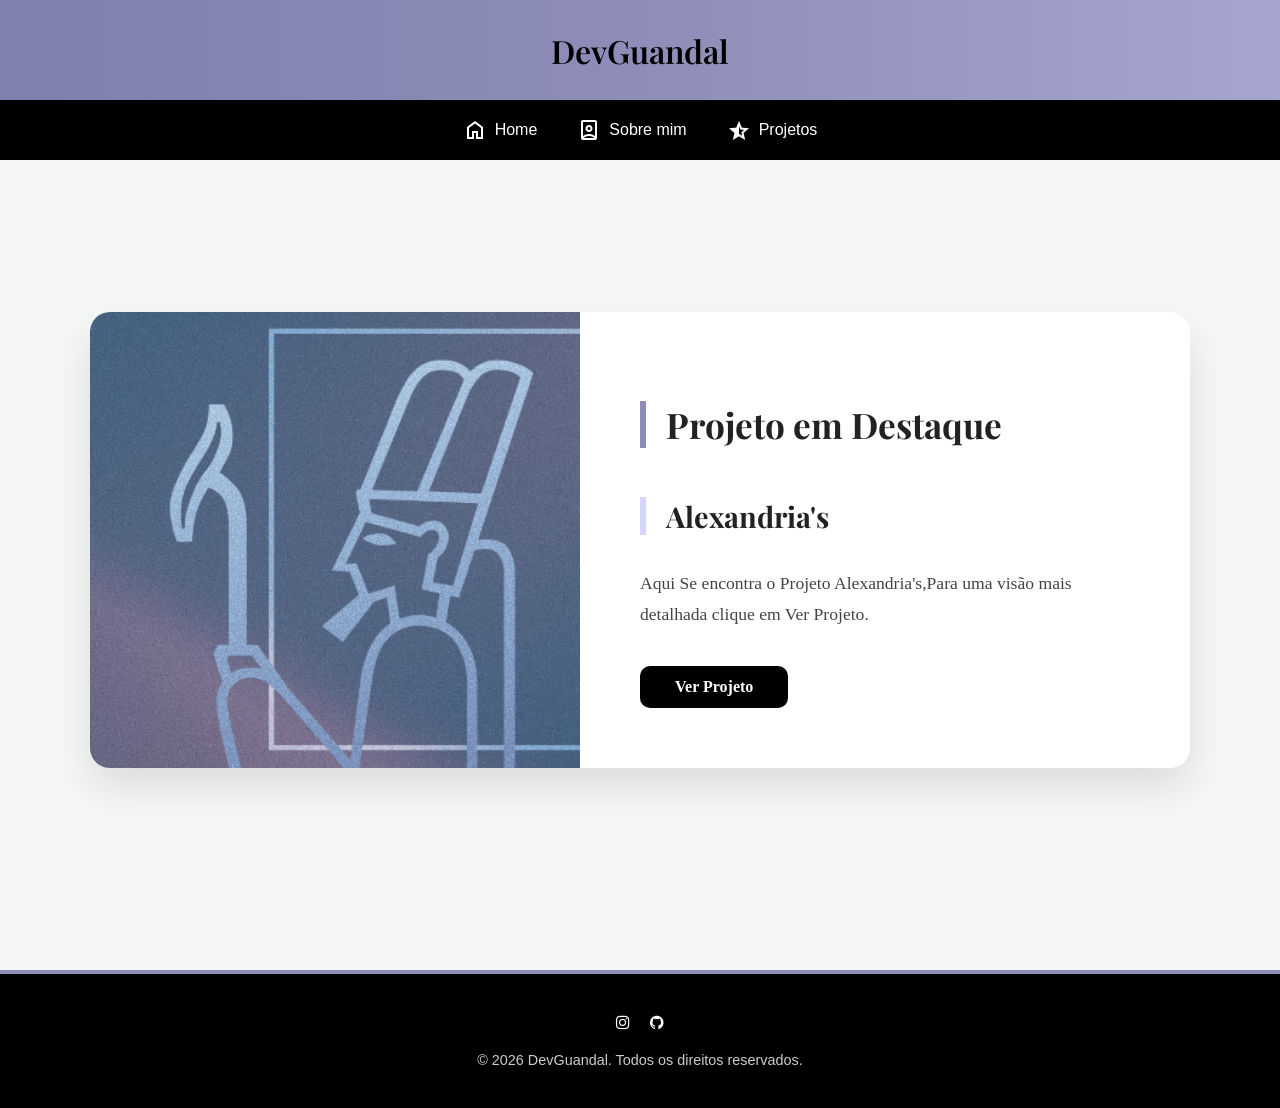
<file: index.html>
<!DOCTYPE html>
<html lang="pt-br">

<head>
    <meta charset="UTF-8">
    <meta name="viewport" content="width=device-width, initial-scale=1.0">
    <link rel="stylesheet" href="paginainicial.css">
 <link rel="preconnect" href="https://fonts.googleapis.com">
<link rel="preconnect" href="https://fonts.gstatic.com" crossorigin>
<link href="https://fonts.googleapis.com/css2?family=Playfair+Display:ital,wght@0,400..900;1,400..900&display=swap" rel="stylesheet">
<link rel="stylesheet" href="https://fonts.googleapis.com/css2?family=Material+Symbols+Outlined:opsz,wght,FILL,GRAD@20..48,100..700,0..1,-50..200&icon_names=home,person_book,star_half" />  
<link rel="stylesheet" href="https://cdnjs.cloudflare.com/ajax/libs/font-awesome/4.7.0/css/font-awesome.min.css">
<title>Portifólio</title>
</head>
<body class="body">
        
    
    
    
    <header class="header">
            <h1 class="h1">DevGuandal</h1>
        
        </header>
        
            <nav class="nav">
                <a href="index.html"><span class="material-symbols-outlined">home</span> Home</a>
                <a href="sobremim.html"><span class="material-symbols-outlined">person_book</span> Sobre mim</a>
                <a href="projetos.html"><span class="material-symbols-outlined">star_half</span> Projetos</a>
            </nav>        
        
    <main class="main">
        <section class="novo-projeto">
            <div class="projeto-container">
                <div class="projeto-image">
                    <img src="Farol.png" alt="erro">
                </div>
                <div class="projeto-content">
                    <h2>Projeto em Destaque</h2>
                    <h3>Alexandria's</h3>
                    <p>Aqui Se encontra o Projeto Alexandria's,Para uma visão mais detalhada clique em Ver Projeto.</p>
                    <a href="projetointegradoralexandrias.ppsx" download class="botao-ver-projeto">Ver Projeto</a>

                </div>
            </div>
        </section>
    </main>
        
        
        
                
        
        <footer class="footer">
            <div class="div-footer">
                <a href="https://www.instagram.com/samuel_guandal" target="_blank" rel="noopener noreferrer">
                    <i class="fa fa-instagram"></i>
                 </a>
                <a href="https://github.com/SEU_USUARIO" target="_blank" rel="noopener noreferrer">
                    <i class="fa fa-github"></i>
                </a>
            </div>
            <p>&copy; 2026 DevGuandal. Todos os direitos reservados.</p>
        </footer>
    </body>
</html>
</file>
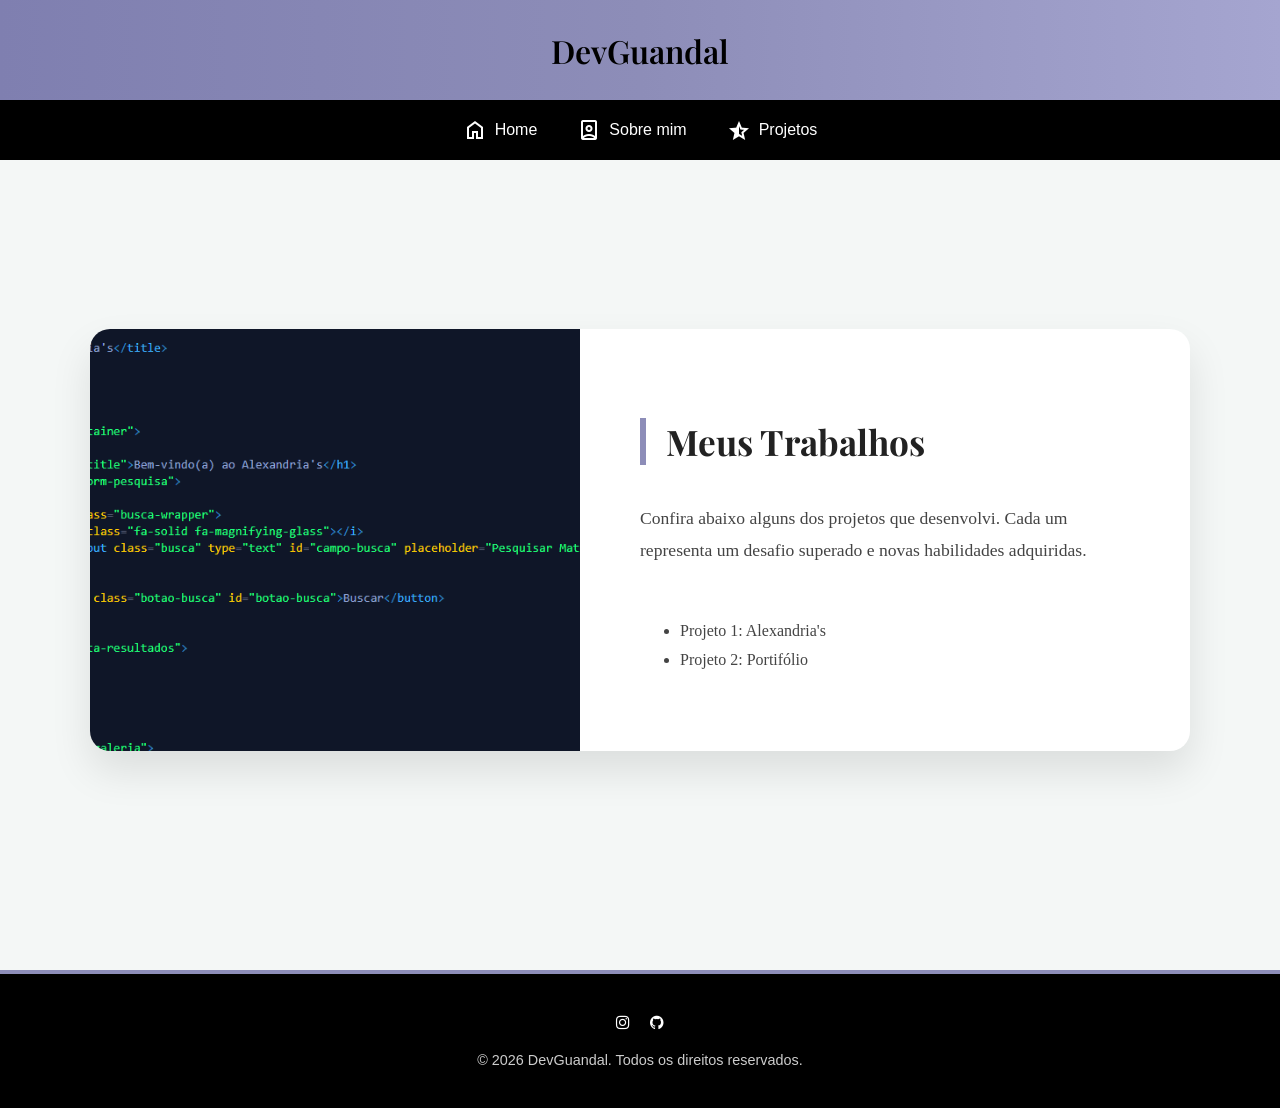
<file: projetos.html>
<!DOCTYPE html>
<html lang="pt-br">
<head>
    <meta charset="UTF-8">
    <meta name="viewport" content="width=device-width, initial-scale=1.0">
    <link rel="stylesheet" href="paginainicial.css">
    <link rel="preconnect" href="https://fonts.googleapis.com">
    <link rel="preconnect" href="https://fonts.gstatic.com" crossorigin>
    <link href="https://fonts.googleapis.com/css2?family=Playfair+Display:ital,wght@0,400..900;1,400..900&display=swap" rel="stylesheet">
    <link rel="stylesheet" href="https://fonts.googleapis.com/css2?family=Material+Symbols+Outlined:opsz,wght,FILL,GRAD@20..48,100..700,0..1,-50..200&icon_names=home,person_book,star_half" />  
    <link rel="stylesheet" href="https://cdnjs.cloudflare.com/ajax/libs/font-awesome/4.7.0/css/font-awesome.min.css">
    <title>Meus Projetos - DevGuandal</title>
</head>
<body class="body">
    <header class="header">
        <h1 class="h1">DevGuandal</h1>
    </header>
        
    <nav class="nav">
        <a href="index.html"><span class="material-symbols-outlined">home</span> Home</a>
        <a href="sobremim.html"><span class="material-symbols-outlined">person_book</span> Sobre mim</a>
        <a href="projetos.html"><span class="material-symbols-outlined">star_half</span> Projetos</a>
    </nav>        
        
    <main class="main">
        <section class="novo-projeto">
            <div class="projeto-container">
                <div class="projeto-image">
                    <img src="alexandriamt.png" alt="erro">
                </div>
               
                <div class="projeto-content">
                    
                    <h2>Meus Trabalhos</h2>
                    <p>Confira abaixo alguns dos projetos que desenvolvi. Cada um representa um desafio superado e novas habilidades adquiridas.</p>
                    <ul style="color: #444; line-height: 1.8;">
                        <li>Projeto 1: Alexandria's</li>
                        <li>Projeto 2: Portifólio</li>
                    </ul>
                </div>
            </div>
        </section>
    </main>
        
    <footer class="footer">
        <div class="div-footer">
            <a href="https://www.instagram.com/samuel_guandal" target="_blank" rel="noopener noreferrer">
                <i class="fa fa-instagram"></i>
             </a>
            <a href="https://github.com/DevGuandal" target="_blank" rel="noopener noreferrer">
                <i class="fa fa-github"></i>
            </a>
        </div>
        <p>&copy; 2026 DevGuandal. Todos os direitos reservados.</p>
    </footer>
</body>
</html>
</file>
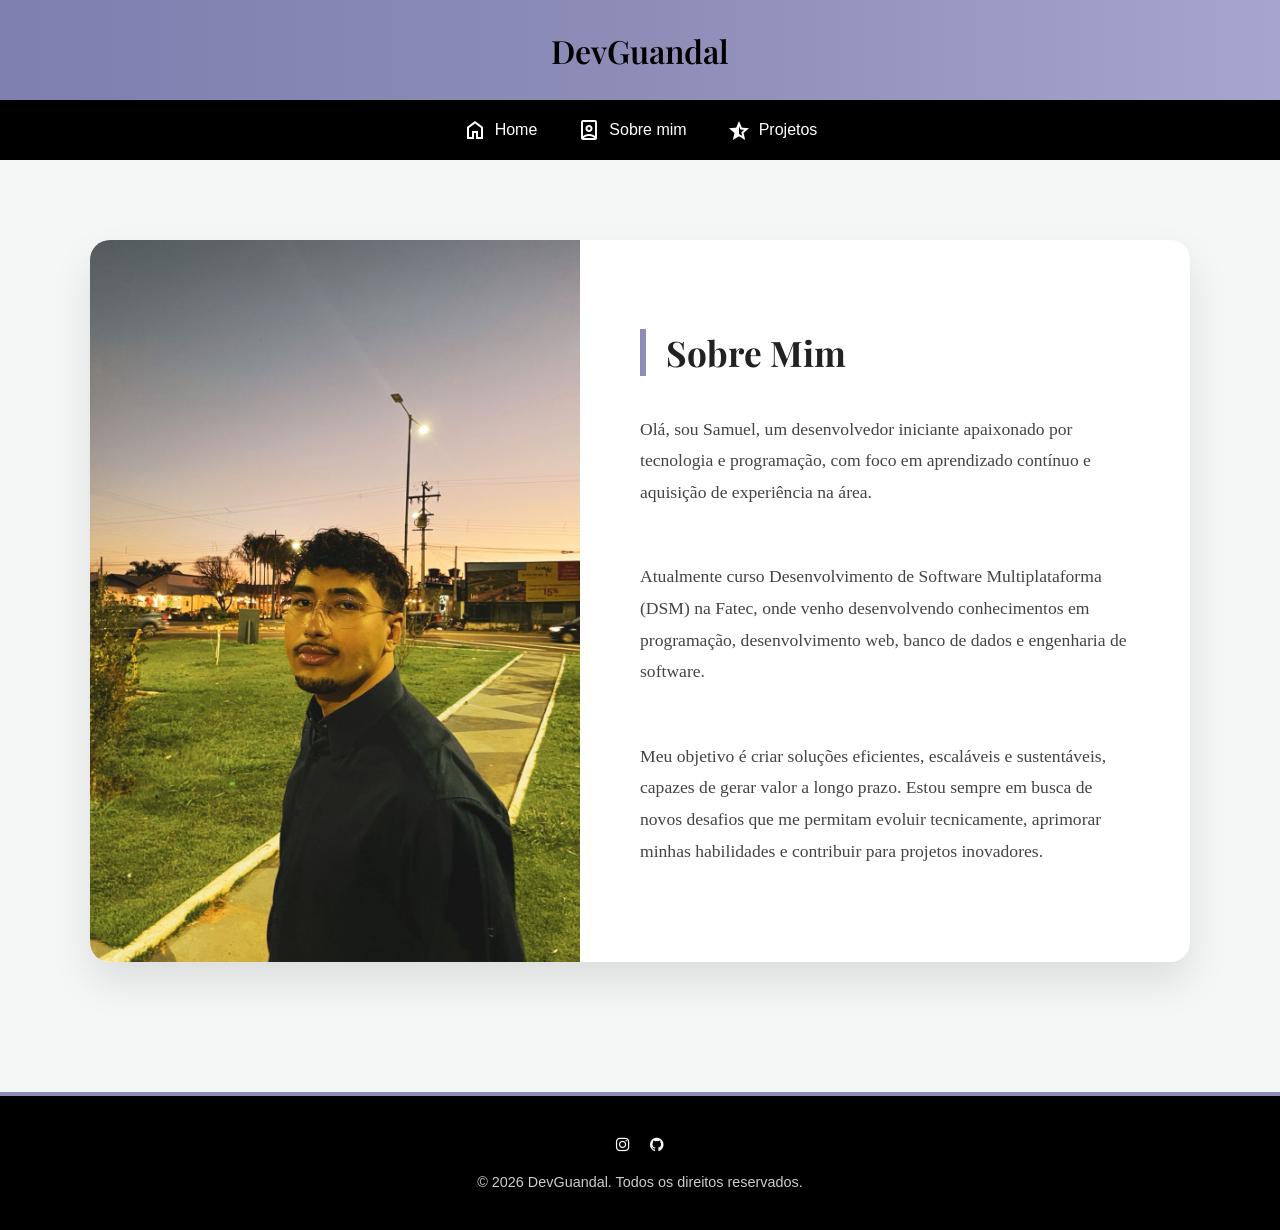
<file: sobremim.html>
<!DOCTYPE html>
<html lang="pt-br">
<head>
    <meta charset="UTF-8">
    <meta name="viewport" content="width=device-width, initial-scale=1.0">
    <link rel="stylesheet" href="paginainicial.css">
    <link rel="preconnect" href="https://fonts.googleapis.com">
    <link rel="preconnect" href="https://fonts.gstatic.com" crossorigin>
    <link href="https://fonts.googleapis.com/css2?family=Playfair+Display:ital,wght@0,400..900;1,400..900&display=swap" rel="stylesheet">
    <link rel="stylesheet" href="https://fonts.googleapis.com/css2?family=Material+Symbols+Outlined:opsz,wght,FILL,GRAD@20..48,100..700,0..1,-50..200&icon_names=home,person_book,star_half" />  
    <link rel="stylesheet" href="https://cdnjs.cloudflare.com/ajax/libs/font-awesome/4.7.0/css/font-awesome.min.css">
    <title>Sobre Mim - DevGuandal</title>
</head>
<body class="body">
    <header class="header">
        <h1 class="h1">DevGuandal</h1>
    </header>
        
    <nav class="nav">
        <a href="index.html"><span class="material-symbols-outlined">home</span> Home</a>
        <a href="sobremim.html"><span class="material-symbols-outlined">person_book</span> Sobre mim</a>
        <a href="projetos.html"><span class="material-symbols-outlined">star_half</span> Projetos</a>
    </nav>        
        
    <main class="main">
        <section class="novo-projeto">
            <div class="projeto-container">
                <div class="projeto-image">
                    <img src="imagemrosto.jpg" alt="erro">
                </div>
                <div class="projeto-content">
                    <h2>Sobre Mim</h2>
                    <p>Olá, sou Samuel, um desenvolvedor iniciante apaixonado por tecnologia e programação, com foco em aprendizado contínuo e aquisição de experiência na área.</p>
                    <p>Atualmente curso Desenvolvimento de Software Multiplataforma (DSM) na Fatec, onde venho desenvolvendo conhecimentos em programação, desenvolvimento web, banco de dados e engenharia de software.</p>
                    <p>Meu objetivo é criar soluções eficientes, escaláveis e sustentáveis, capazes de gerar valor a longo prazo. Estou sempre em busca de novos desafios que me permitam evoluir tecnicamente, aprimorar minhas habilidades e contribuir para projetos inovadores.</p>
                </div>
            </div>
        </section>
    </main>
        
    <footer class="footer">
        <div class="div-footer">
            <a href="https://www.instagram.com/samuel_guandal" target="_blank" rel="noopener noreferrer">
                <i class="fa fa-instagram"></i>
             </a>
            <a href="https://github.com/DevGuandal" target="_blank" rel="noopener noreferrer">
                <i class="fa fa-github"></i>
            </a>
        </div>
        <p>&copy; 2026 DevGuandal. Todos os direitos reservados.</p>
    </footer>
</body>
</html>
</file>
<file: paginainicial.css>
.body {
    margin: 0;
    padding: 0px;
    background-color: #f4f7f6;
}


.header {
    margin: 0;
    padding: 0;
    height: 100px;
    display: flex;
    justify-content: center;
    align-items: center;
    background: linear-gradient(
        to right,
        #7f7fb0,
        #8d8db8,
        #a5a5d0
    );
}
 
.h1 {
    margin: 0;
    padding: 30px;
    text-align: center;
    font-family: "Playfair Display", serif;
    font-weight: 600;
    font-size: 2rem;
}


.nav {
    margin: 0;
    padding: 0;
    height: 60px;
    width: 100%;
    display: flex;
    justify-content: center;
    align-items: center;
    gap: 40px;
    background: rgb(0, 0, 0);
}

.nav a {
    color: white;
    text-decoration: none;
    font-family: "Arial", sans-serif;
    transition: 0.3s;
    display: flex;
    align-items: center;
    gap: 8px;
}

.nav a:hover {
    color: #a5a5d0;
}
 

.main {
    min-height: 600px;
    padding: 80px 20px;
    display: flex;
    justify-content: center;
    align-items: center;
}
.novo-projeto {
    max-width: 1100px;
    width: 100%;
}
.projeto-container {
    display: flex;
    background-color: #ffffff;
    border-radius: 20px;
    overflow: hidden;
    box-shadow: 0 20px 40px rgba(0, 0, 0, 0.1);
    transition: transform 0.3s ease;
}
.projeto-container:hover {
    transform: translatey(-5px);
}


.projeto-image {
    flex: 1;
    background: linear-gradient(135deg, #8d8db8, #a5a5d0);
    min-height: 400px;
    display: flex;
    justify-content: center;
    align-items: center;
    color: white;
    font-family: "Arial", sans-serif;
    font-weight: bold;
    font-size: 1.4rem;
}
.projeto-image img {
    width: 100%;
    height: 100%;
    object-fit: cover;
}

.projeto-content {
    flex: 1;
    padding: 60px;
    display: flex;
    flex-direction: column;
    justify-content: center;
}

.projeto-content h2 {
    color: #222;
    font-family: "Playfair Display", serif;
    font-size: 2.2rem;
    margin-bottom: 20px;
    border-left: 6px solid #8d8db8;
    padding-left: 20px;
}

.projeto-content h3 {
    color: #222;
    font-family: "Playfair Display", serif;
    font-size: 1.8rem;
    margin-bottom: 15px;
    border-left: 6px solid #d6d6fa;
    padding-left: 20px;
}

.projeto-content p {
    color: #444;
    line-height: 1.8;
    font-size: 1.1rem;
    margin-bottom: 35px;
}


.botao-ver-projeto {
    align-self: flex-start;
    padding: 12px 35px;
    background-color: #000;
    color: white;
    text-decoration: none;
    border-radius: 10px;
    font-weight: bold;
    transition: 0.3s;
}
.botao-ver-projeto:hover {
    background-color: #8d8db8;
    box-shadow: 0 8px 20px rgba(141, 141, 184, 0.4);
}


.footer {
    margin-top: 50px;
    padding: 40px 20px;
    display: flex;
    flex-direction: column;
    justify-content: center;
    align-items: center;
    background-color: #000;
    border-top: 4px solid #8d8db8;
    color: white;
    font-family: "Arial", sans-serif;
    gap: 20px;
}

.footer p {
    margin: 0;
    font-size: 0.9rem;
    opacity: 0.8;
}

.div-footer {
    display: flex;
    gap: 20px;
    align-items: center;
}

.fa-instagram, .fa-github {
    color: white;
    transition: transform 0.3s, color 0.3s;
    font-size: 30px;
    cursor: pointer;
}

.fa-instagram:hover, .fa-github:hover {
    color: #a5a5d0;
    transform: scale(1.1);
}

.instagram {
    list-style: none;
}
</file>
